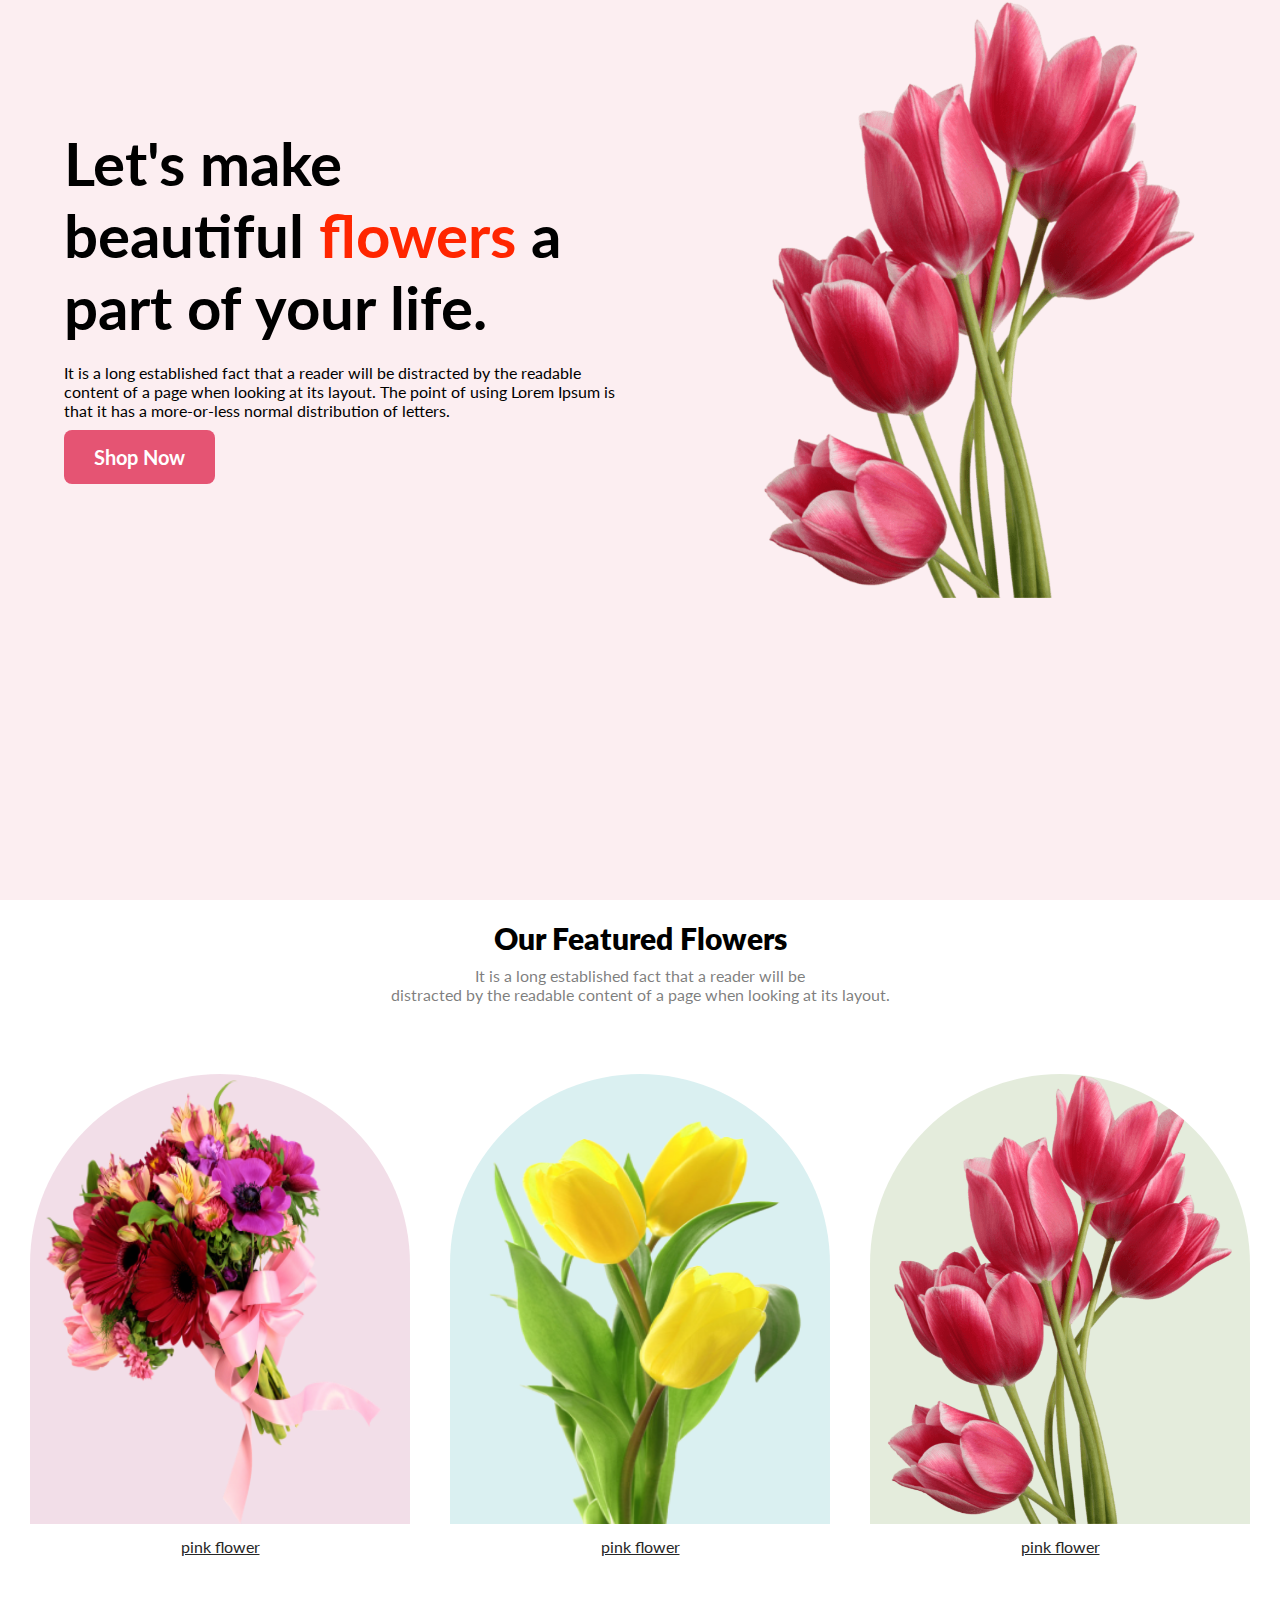
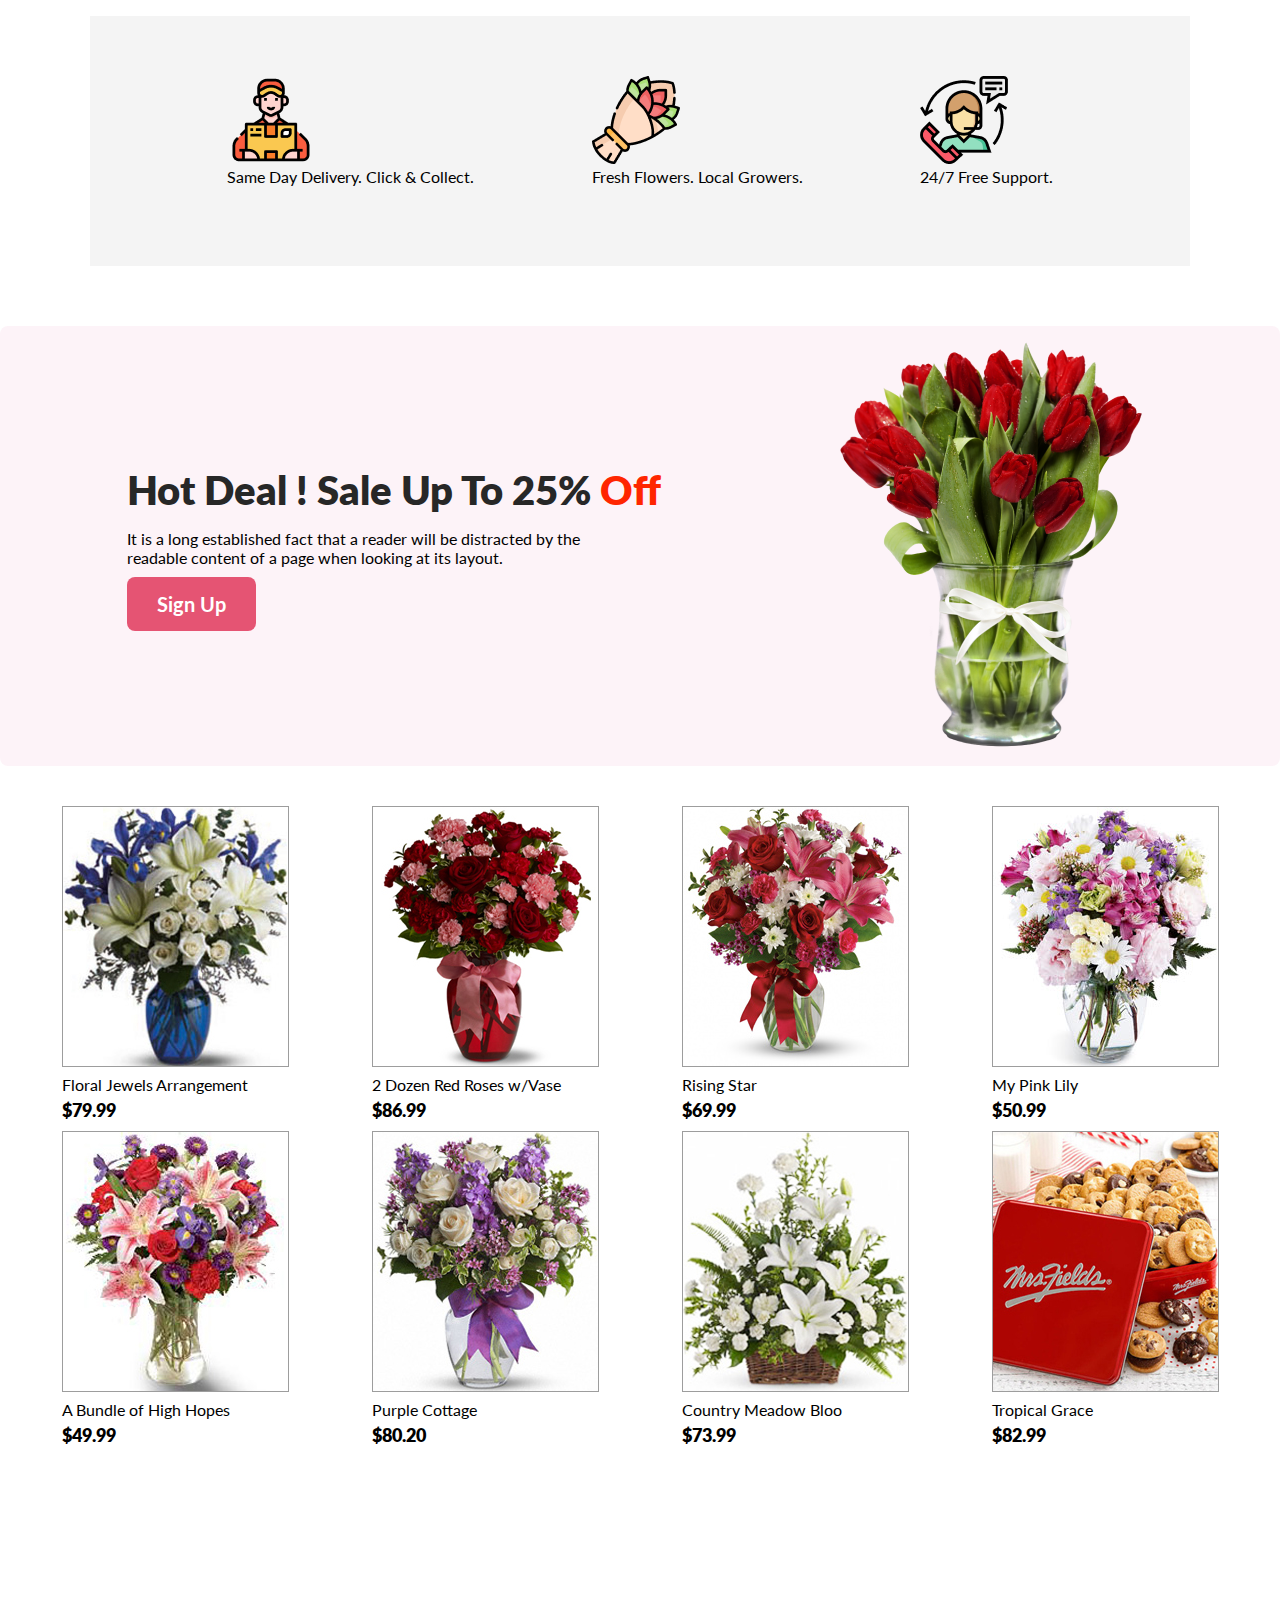
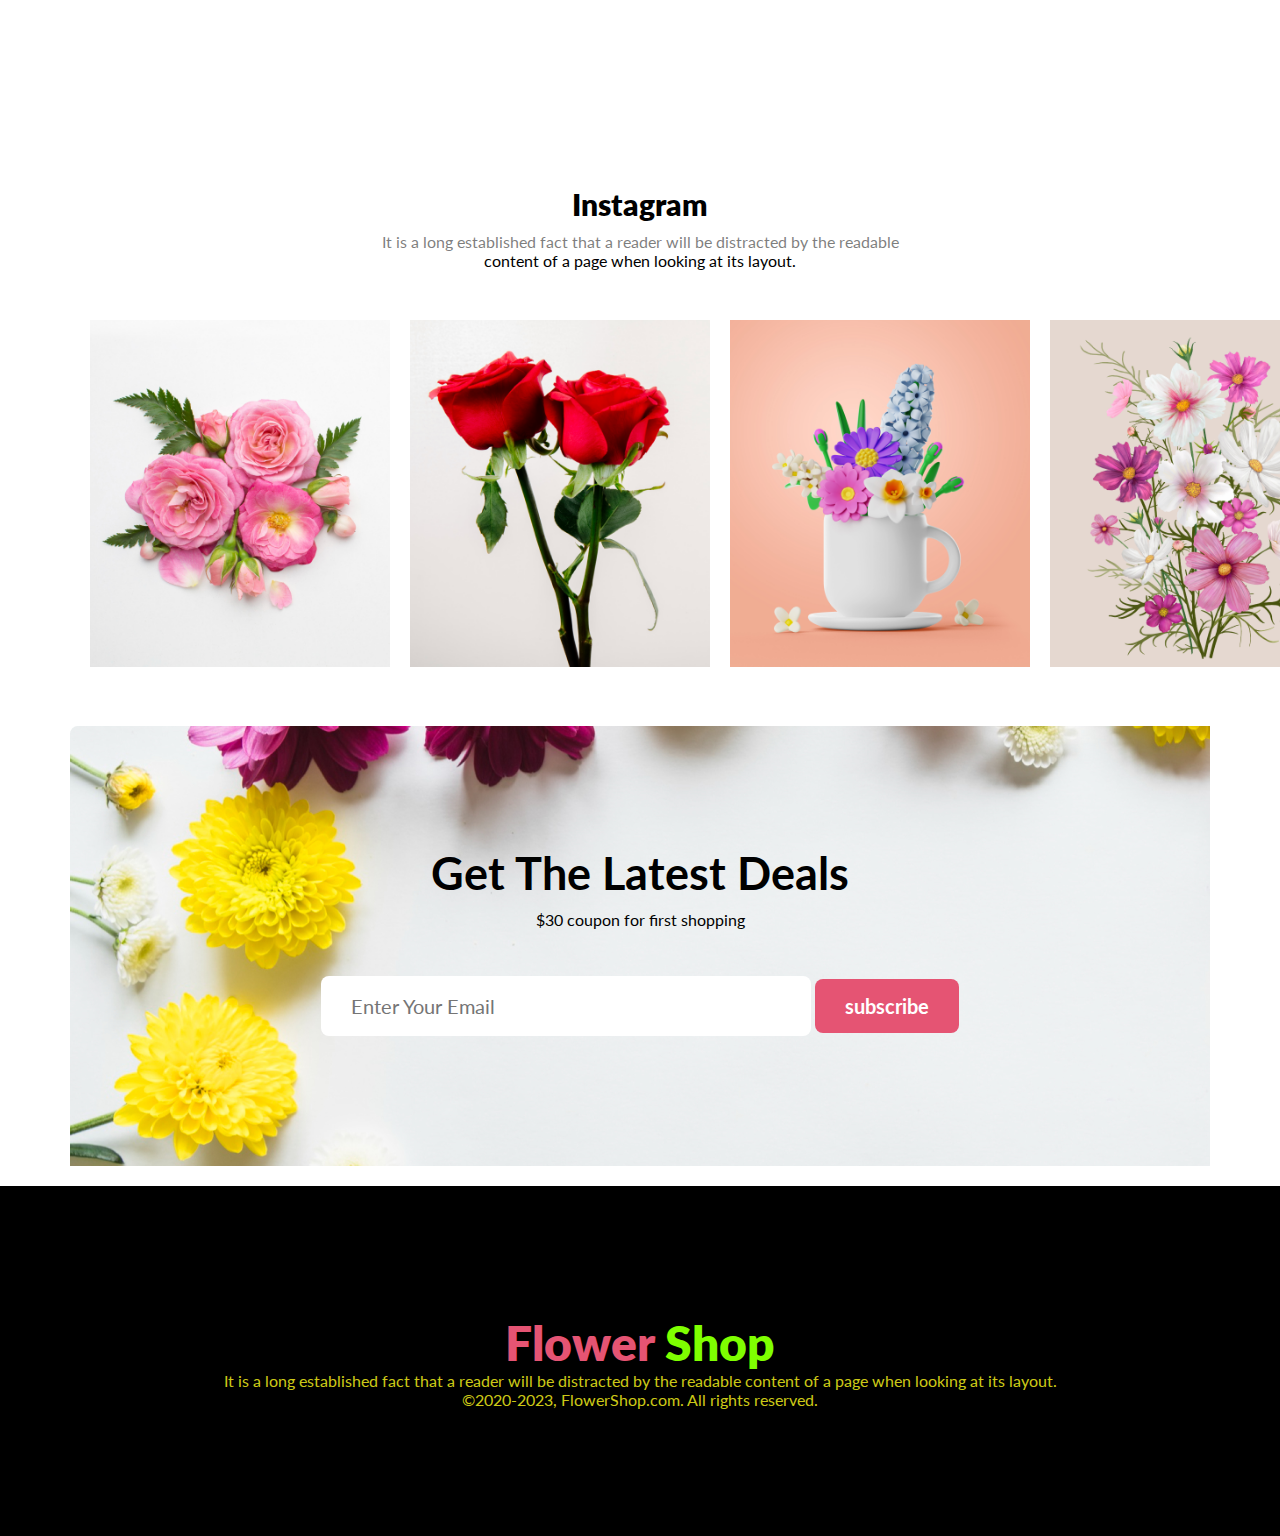
<file: index.html>
<!DOCTYPE html>
<html lang="en">
<head>
    <meta charset="UTF-8">
    <meta name="viewport" content="width=device-width, initial-scale=1.0">
    <title>Flower Shop</title>
    <link rel="preconnect" href="https://fonts.googleapis.com">
    <link rel="preconnect" href="https://fonts.gstatic.com" crossorigin>
    <link href="https://fonts.googleapis.com/css2?family=Lato:wght@400;700;900&display=swap" rel="stylesheet">

    <link rel="stylesheet" href="styles/blog.css">
</head>
<body>
   
    <header class="header">
        <div class="banner">
            <div class="banner-info">
                <h1 class="banner-title">Let's make <br> beautiful <span>flowers</span> a <br>part of your life.</h1>
                <p class="banner-description">It is a long established fact that a reader will be distracted by the readable <p>content of a page when looking at its layout. The point of using Lorem Ipsum is</p> that it has a more-or-less normal distribution of letters.</p>
                <button class="btn-primary">Shop Now</button>
            </div>
            <div class="profile-pic">
                <img class="profile-img" src="images/pngwing 10.png" alt="">
                
            </div>
        </div>
    </header>
    
     <main>
        <section class="section1">
            <h3 class="section-title">Our Featured Flowers</h3>
            <p class="section-description">
                It is a long established fact that a reader will be <p class="section-description"> distracted by the readable content of a page when looking at its layout.</p>
            </p> 
           
         </section>
         <section>
            <div class="featured-pic">
                <div>
                 <img id="spic1" src="images/pngwing 5.png" alt="">
                 <p class="flower-name">pink flower</p>
                </div>
 
                <div> <img id="spic2" src="images/pngwing 7.png" alt="">
                    <p class="flower-name">pink flower</p>
                </div>
 
               <div>
                 <img id="spic3" src="images/pngwing 10.png" alt="">
                 <p class="flower-name">pink flower</p>
               </div>
             </div>
          </section>           

           <section class="header2">
                <div class="container">
                    <div>
                        <img src="images/Group 57.png" alt="">
                        <p >Same Day Delivery. Click & Collect.</p>
                    </div>
                    
                    <div>
                        <img src="images/Group 58.png" alt="">
                        <p>Fresh Flowers. Local Growers.</p>
                    </div>
                    <div>
                        <img src="images/Group 59.png" alt="">
                        <p>24/7 Free Support.</p>
                    </div>
                   
                </div>
           </section>

         <section class="hot-section">
            <div class="banner-two">
                <div class="banner-two-info">
                    <h2 class="banner2-tittle">Hot Deal ! Sale Up To 25% <span> Off</span></h2>
                    <p class="banner-description">It is a long established fact that a reader will be distracted by the <p> readable content of a page when looking at its layout.</p></p>
                    <button id="btn-two" class="btn-primary">Sign Up</button>
                 </div>
                 <img class="banner2-img" src="images/pngwing 8.png" alt="">
                </div>
         </section>

         <section class="bonus-section">
            <div class="bonus-container">
                <div class="bonus-info">
                    <img class="bonus-info-img"src="images/bonus-1" alt="">
                    <p>Floral Jewels Arrangement</p>
                    <h5 class="bonus-info-prices">$79.99</h5>

                </div>
                <div class="bonus-info">
                    <img class="bonus-info-img" src="images/bonus-2" alt="">
                    <p>2 Dozen Red Roses w/Vase</p>
                    <h5 class="bonus-info-prices">$86.99</h5>
                </div>
                <div class="bonus-info">
                    <img class="bonus-info-img" src="images/bonus-3" alt="">
                    <p>Rising Star</p>
                    <h5 class="bonus-info-prices">$69.99</h5>
                </div>
                <div class="bonus-info">
                    <img class="bonus-info-img" src="images/bonus-4" alt="">
                    <p>My Pink Lily</p>
                    <h5 class="bonus-info-prices">$50.99</h5>
                </div>
            </div>


            <div class="bonus-container bonus-container2">
                <div class="bonus-info">
                    <img class="bonus-info-img" src="images/bonus-5" alt="">
                    <p>A Bundle of High Hopes</p>
                    <h5 class="bonus-info-prices">$49.99</h5>
                </div>
                <div class="bonus-info">
                    <img class="bonus-info-img" src="images/bonus-6" alt="">
                    <p>Purple Cottage</p>
                    <h5 class="bonus-info-prices">$80.20</h5>
                </div>
                <div class="bonus-info">
                    <img class="bonus-info-img" src="images/bonus-7" alt="">
                    <p>Country Meadow Bloo</p>
                    <h5 class="bonus-info-prices">$73.99</h5>
                </div>
                <div class="bonus-info">
                    <img class="bonus-info-img" src="images/bonus-8.jpg" alt="">
                    <p>Tropical Grace</p>
                    <h5 class="bonus-info-prices">$82.99</h5>
                </div>
            
           
           
         </section>

         <section class="section-2">
            <h3 class="section-title">Instagram</h3>
            <p class="section-description">
                It is a long established fact that a reader will be distracted by the readable <p>content of a page when looking at its layout.</p>
            </p>
            <div class="pic-under-instagram">
                <div>  <img class="ins-pic" src="images/Flower 01.png" alt="">
 
                </div>
 
                <div>
                 <img class="ins-pic"  src="images/Rectangle 6.png" alt="">
                
 
                </div>
 
                <div>
                 <img class="ins-pic"  src="images/Rectangle 5.png" alt="">
 
                </div>
 
                <div>
                 <img class="ins-pic"  src="images/Rectangle 4.png" alt="">
 
                </div>
             </div>
             
        </section>
        
            
        
        <section>
            <div class="banner-three">
                <div class="ss">
                    <h2 class="banner3-title">Get The Latest Deals</h2>
                    <p>$30 coupon for first shopping</p>
                
                </div>
                    
                <form class="input-area" action="">
                    <input type="email" name="" placeholder="Enter Your Email" id="area-one" ">
                    <button id="btn-third" class="btn-primary">subscribe</button>
                </form>
            </div>

        </section>


    </main>
    <footer class="last-step">
        
        <div class="shes">
            <h2 class="latest"> Flower <span style="color: chartreuse;"> Shop</span></h2>
            <p>It is a long established fact that a reader will be distracted by the readable content of a page when looking at its layout.</p>
            <p>&copy2020-2023, FlowerShop.com. All rights reserved.</p>
        </div>
        
    </footer>
</body>
</html>
</file>
<file: styles/blog.css>
/* shared styles */
*{
    font-family: 'Lato', sans-serif;
    margin: 0;
    padding: 0;
    
}
.btn-primary {
    border-radius: 8px;
    background: #E55473;
    border: 0px;
    color: white;
    font-size: 20px;
    font-weight: 700;
    padding: 15px 30px;
    margin:10px 0 ;
}

/* header related style */

.header{
    background: rgba(229, 84, 115, 0.10);
    width: 100%;
    height: 100vh;

}
.banner{
    display: flex;
    justify-content: space-around;
    align-items: center;
}
.profile-img{
 width: 475px;
}
.banner-title{
    font-size: 60px;
    margin: 20px 0;
    cursor: pointer;
}
span{
    color: rgb(255, 38, 0);
}
/* main section styles */

/* featured styles */
.section1 {
    text-align: center;
    margin-top:20px ;
}

.section-title {
    font-size: 30px;
    font-weight: 800;
    margin-bottom: 10px;
}

.section-description {
    color: rgba(39, 39, 39, 0.60);
    /* font-size: 18px; */
    /* font-weight: 400; */
}

.featured-pic {
    display: flex;
    justify-content: space-evenly;
    margin: 60px auto;
} 

 #spic1 {
    width: 380px;
    height: 450px;
    margin: 10px;
    border-radius: 300px 300px 0px 0px;
    background: rgba(167, 33, 98, 0.15);

}

#spic2 {
    width: 380px;
    height: 450px;
    margin: 10px;
    border-radius: 300px 300px 0px 0px;
    background: rgba(5, 151, 160, 0.15);

}

#spic3 {
    width: 380px;
    height: 450px;
    margin: 10px ;
    border-radius: 300px 300px 0px 0px;
    background: rgba(71, 125, 17, 0.15);
}

.flower-name {
    text-align: center;
    color: #272727;
    text-decoration: underline;
   
} 

.header2 {
    /* border-radius: 8px; */
    background: rgba(39, 39, 39, 0.05);
    margin: 60px auto;
    width: 1100px;
    height: 250px;

}

.container {
    display: flex;
    justify-content: space-evenly;
    align-items: center;
    padding: 60px 20px;


}



.banner-two {
    display: flex;
    justify-content: space-around;
    align-items: center;
    padding: 10px 40px;
    border-radius: 8px;
    background: rgba(220, 21, 127, 0.05)
}

.banner2-tittle {
    color: #272727;
    font-size: 40px;
    font-weight: 800;
    margin: 15px 0;
}
.section-2{
    margin: 20px;
    padding: 20px;
    text-align: center;
    height: 500px; 
    
  
}
.bonus-section{
    height: 100vh;
    margin-top: 20px;
    padding: 20px 20px 40px;
}
.bonus-container{
    display: flex;
    justify-content: space-around;
}


.bonus-info-img{
   margin-bottom: 5px; 
    border: 1px solid rgb(157, 157, 157);  
}
.bonus-info-img:hover{
    box-shadow: 10px 10px 20px black;
    border: 2px solid red;
    transition-duration: 1s;
}
.bonus-container2{
    margin-top: 10px;
}
.bonus-info-prices{
    font-size: 18px;
    font-weight: 800;
    margin-top: 5px;
}
.pic-under-instagram {
    display: flex;
    justify-content: space-around;
    padding: 20px ;
    margin: 20px;
    height: 100%;
}
.ins-pic{
    width: 300px;
    margin:10px ;
}
.banner-three {
    text-align: center;
    background-image: url("../images/Rectangle\ 9.png");
    width: 1100px;
    height: 400px;
    margin: 20px auto;
    padding: 20px;
    background-repeat: no-repeat;
}


#area-one {
    width: 430px;
    height: 30px;
    font-size: 20px;
    border-radius: 8px;
    background: #FFF;
    border: none;
    padding: 15px 30px;
}

#btn-third {
   padding: 15px 30px;
}
.ss{
    margin: 70px 0px 20px;
    padding: 20px;
}
.banner3-title{
    font-size: 45px;
    margin: 10px 0;
}

footer {
    background-color: black;
    height: 350px;
}

.shes {
    color: rgba(233, 229, 27, 0.897);
    font-size: 16px;
    font-weight: 400;
    text-align: center;
}

.latest {
    color: #E55473;
    font-size: 48px;
    font-weight: 800;
    padding-top: 128px;
}
</file>
